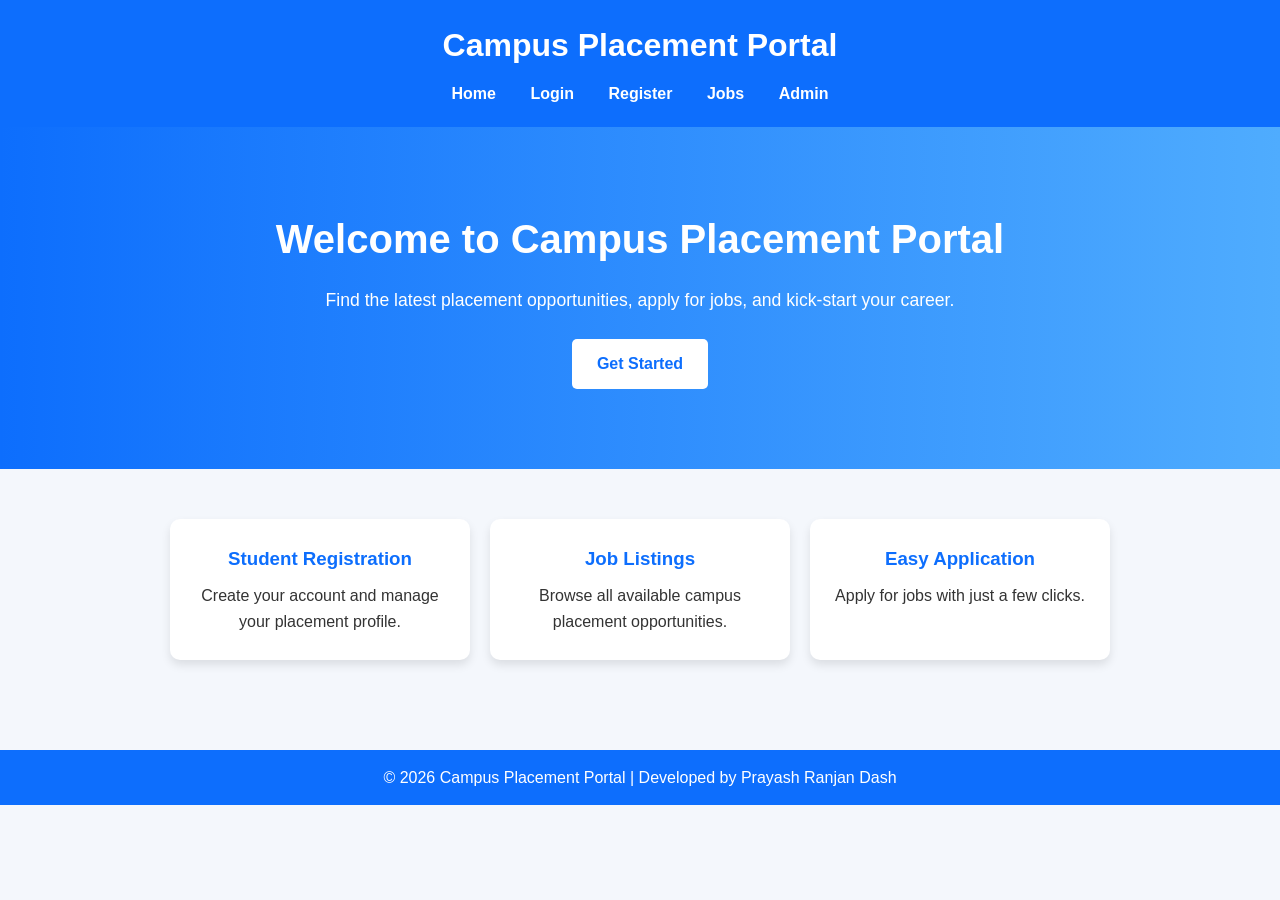
<file: index.html>
<!DOCTYPE html>
<html lang="en">
<head>
    <meta charset="UTF-8">
    <meta name="viewport" content="width=device-width, initial-scale=1.0">
    <title>Campus Placement Portal</title>
    <link rel="stylesheet" href="css/style.css">
</head>
<body>

<header>
    <h1>Campus Placement Portal</h1>
    <nav>
        <a href="index.html">Home</a>
        <a href="login.html">Login</a>
        <a href="register.html">Register</a>
        <a href="jobs.html">Jobs</a>
        <a href="admin.html">Admin</a>
    </nav>
</header>

<section class="hero">
    <h2>Welcome to Campus Placement Portal</h2>
    <p>
        Find the latest placement opportunities, apply for jobs,
        and kick-start your career.
    </p>

    <a href="register.html" class="btn">Get Started</a>
</section>

<section class="features">

    <div class="card">
        <h3>Student Registration</h3>
        <p>Create your account and manage your placement profile.</p>
    </div>

    <div class="card">
        <h3>Job Listings</h3>
        <p>Browse all available campus placement opportunities.</p>
    </div>

    <div class="card">
        <h3>Easy Application</h3>
        <p>Apply for jobs with just a few clicks.</p>
    </div>

</section>

<footer>
    <p>© 2026 Campus Placement Portal | Developed by Prayash Ranjan Dash</p>
</footer>

<script src="js/script.js"></script>

</body>
</html>
</file>
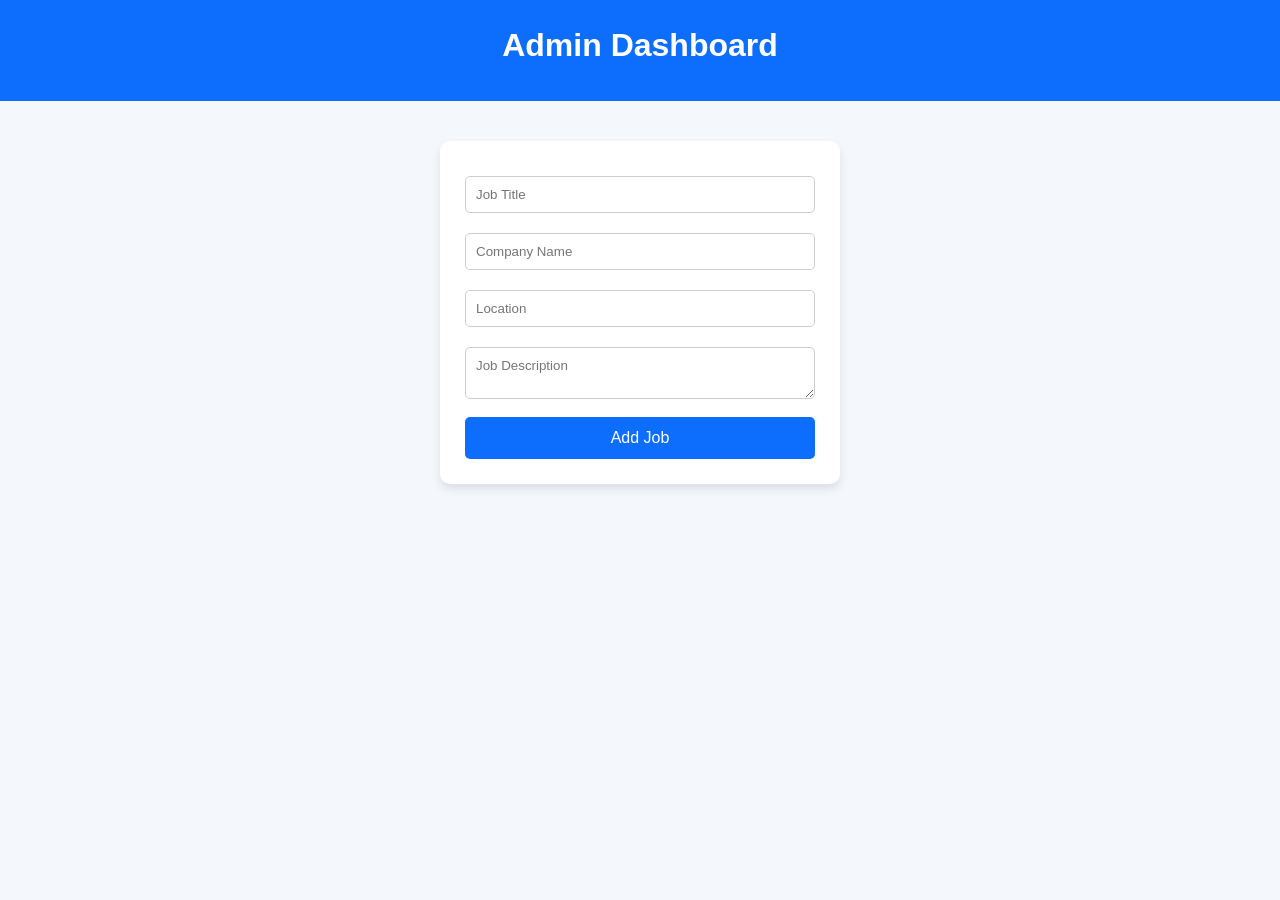
<file: admin.html>
<!DOCTYPE html>
<html lang="en">
<head>
<meta charset="UTF-8">
<meta name="viewport" content="width=device-width, initial-scale=1.0">
<title>Admin Dashboard</title>
<link rel="stylesheet" href="css/style.css">
</head>

<body>

<header>
<h1>Admin Dashboard</h1>
</header>

<form onsubmit="addJob(event)">

<input type="text" placeholder="Job Title" required>

<input type="text" placeholder="Company Name" required>

<input type="text" placeholder="Location" required>

<textarea placeholder="Job Description"></textarea>

<button type="submit">Add Job</button>

</form>

<script src="js/script.js"></script>

</body>
</html>
</file>
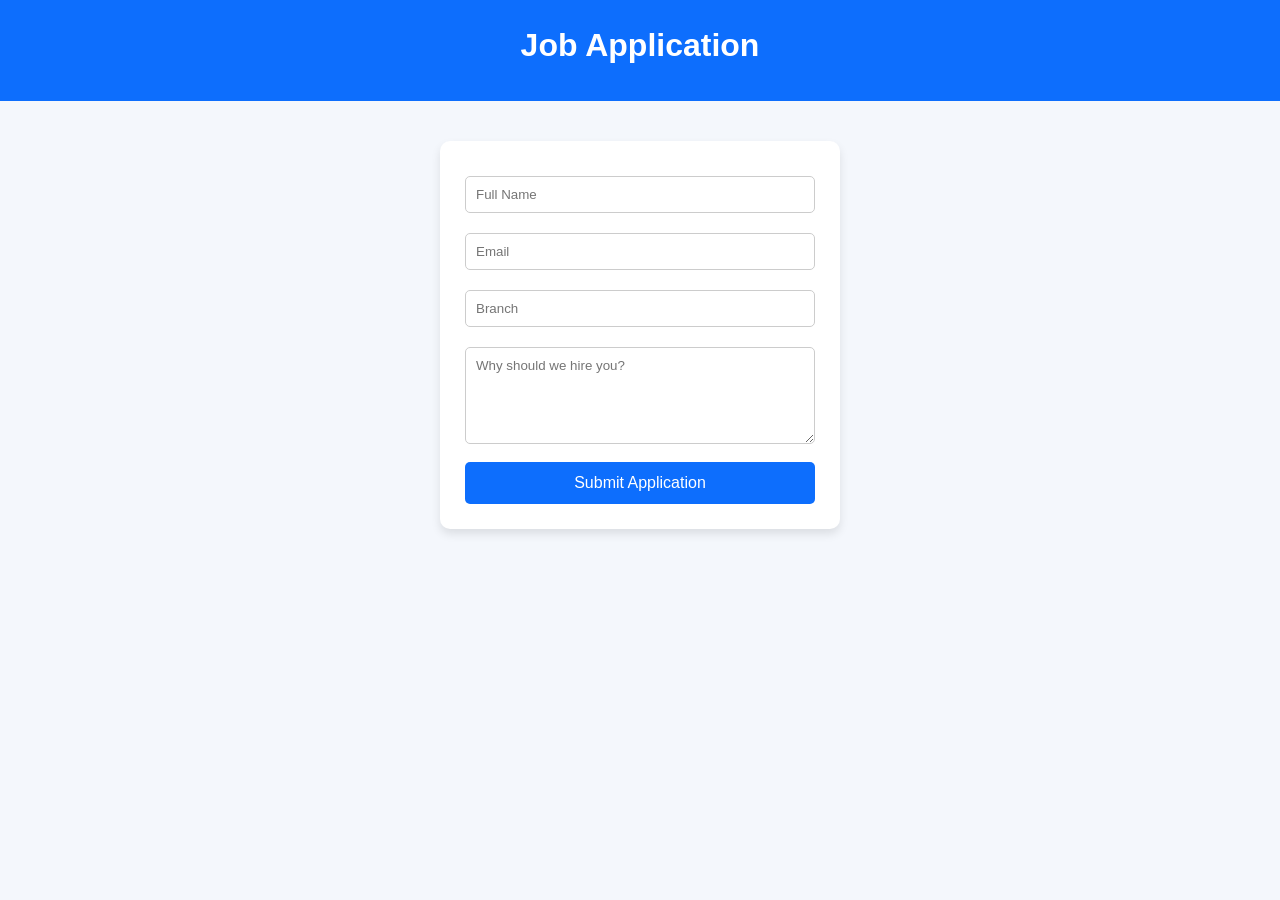
<file: apply.html>
<!DOCTYPE html>
<html lang="en">
<head>
<meta charset="UTF-8">
<meta name="viewport" content="width=device-width, initial-scale=1.0">
<title>Apply Job</title>
<link rel="stylesheet" href="css/style.css">
</head>

<body>

<header>
<h1>Job Application</h1>
</header>

<form onsubmit="applyJob(event)">

<input type="text" placeholder="Full Name" required>

<input type="email" placeholder="Email" required>

<input type="text" placeholder="Branch" required>

<textarea placeholder="Why should we hire you?" rows="5"></textarea>

<button type="submit">Submit Application</button>

</form>

<script src="js/script.js"></script>

</body>
</html>
</file>
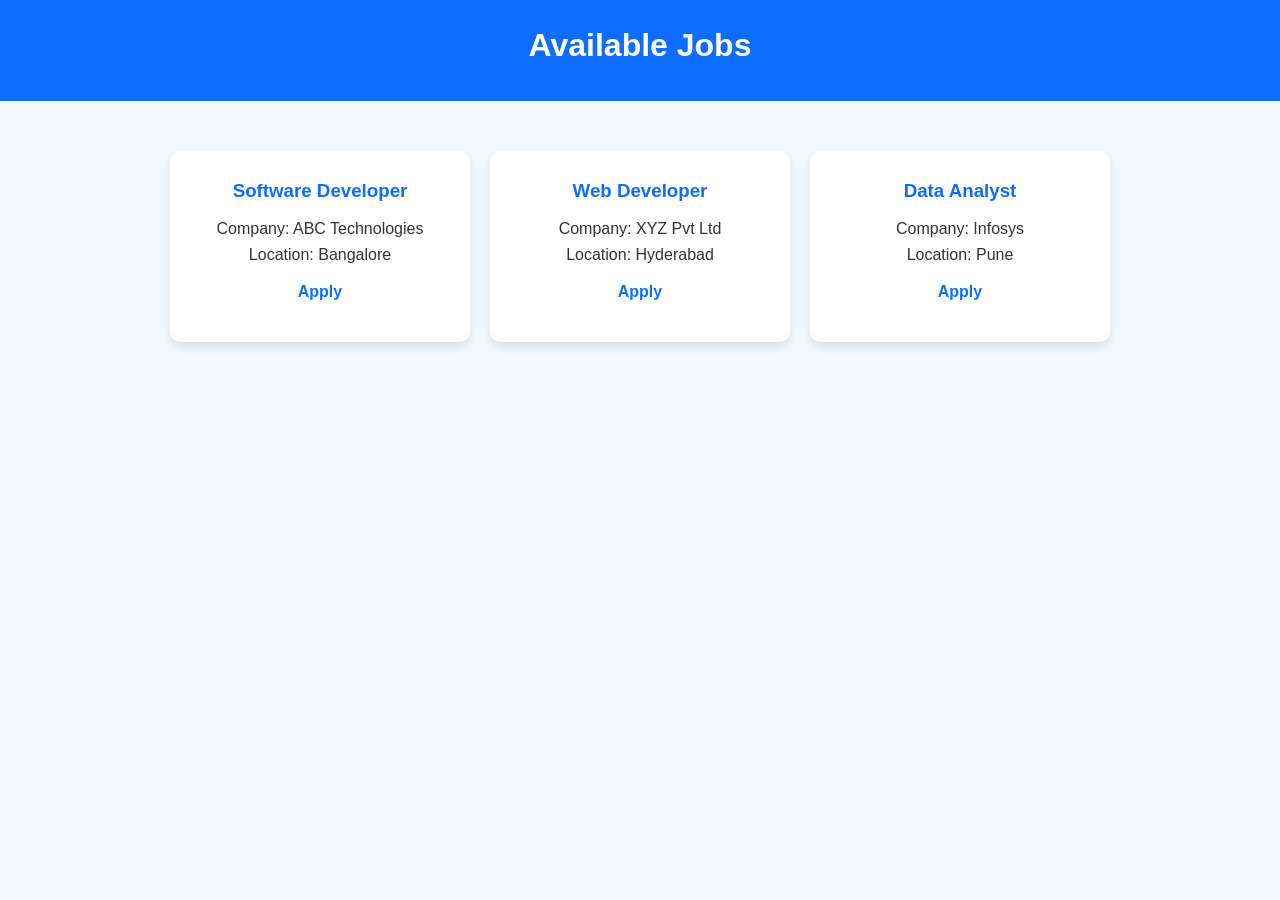
<file: jobs.html>
<!DOCTYPE html>
<html lang="en">
<head>
<meta charset="UTF-8">
<meta name="viewport" content="width=device-width, initial-scale=1.0">
<title>Available Jobs</title>
<link rel="stylesheet" href="css/style.css">
</head>

<body>

<header>
<h1>Available Jobs</h1>
</header>

<section class="features">

<div class="card">
<h3>Software Developer</h3>
<p>Company: ABC Technologies</p>
<p>Location: Bangalore</p>
<a href="apply.html" class="btn">Apply</a>
</div>

<div class="card">
<h3>Web Developer</h3>
<p>Company: XYZ Pvt Ltd</p>
<p>Location: Hyderabad</p>
<a href="apply.html" class="btn">Apply</a>
</div>

<div class="card">
<h3>Data Analyst</h3>
<p>Company: Infosys</p>
<p>Location: Pune</p>
<a href="apply.html" class="btn">Apply</a>
</div>

</section>

</body>
</html>
</file>
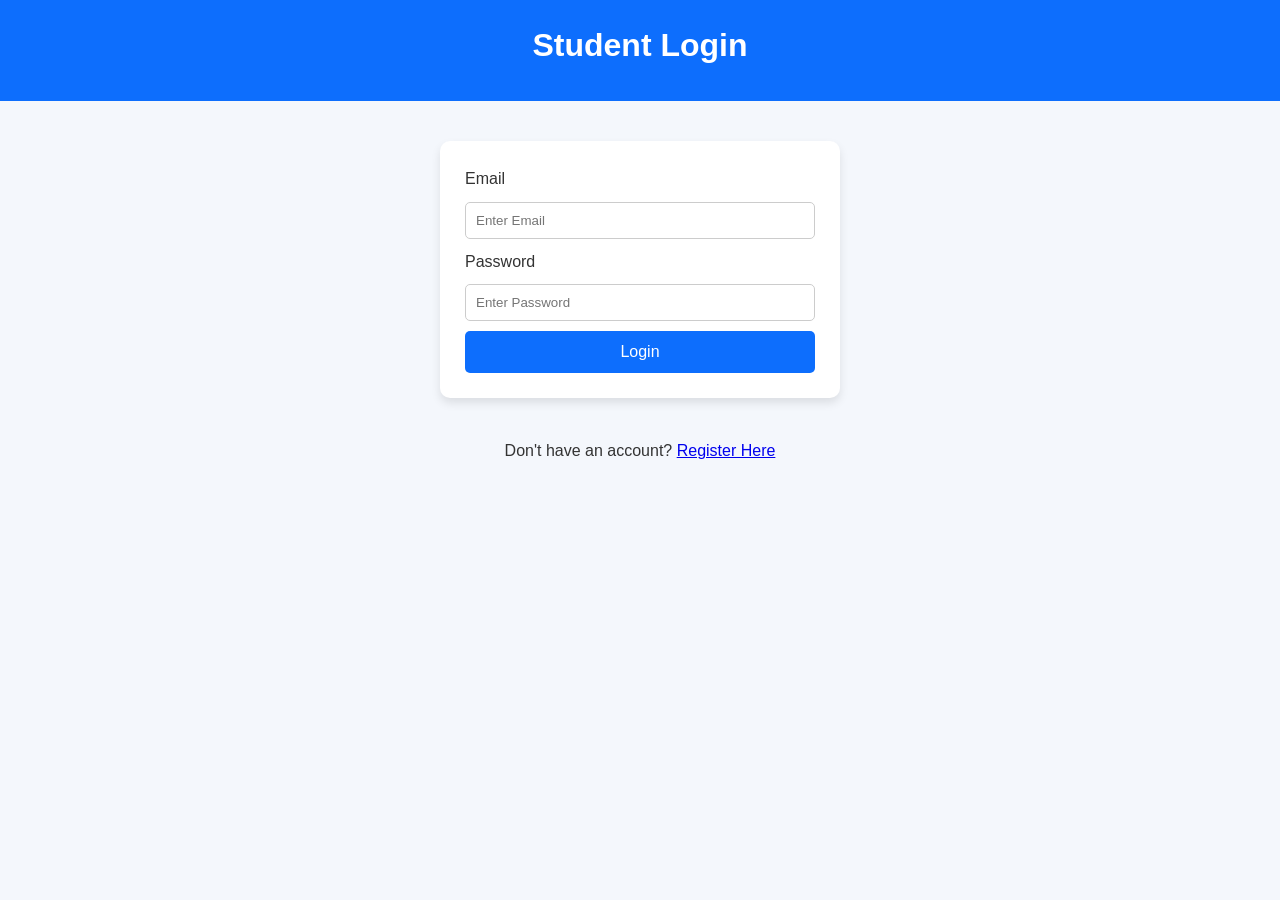
<file: login.html>
<!DOCTYPE html>
<html lang="en">
<head>
    <meta charset="UTF-8">
    <meta name="viewport" content="width=device-width, initial-scale=1.0">
    <title>Student Login</title>
    <link rel="stylesheet" href="css/style.css">
</head>
<body>

<header>
    <h1>Student Login</h1>
</header>

<form onsubmit="loginUser(event)">

    <label>Email</label>
    <input type="email" id="email" placeholder="Enter Email" required>

    <label>Password</label>
    <input type="password" id="password" placeholder="Enter Password" required>

    <button type="submit">Login</button>

</form>

<p style="text-align:center;">
    Don't have an account?
    <a href="register.html">Register Here</a>
</p>

<script src="js/script.js"></script>

</body>
</html>
</file>
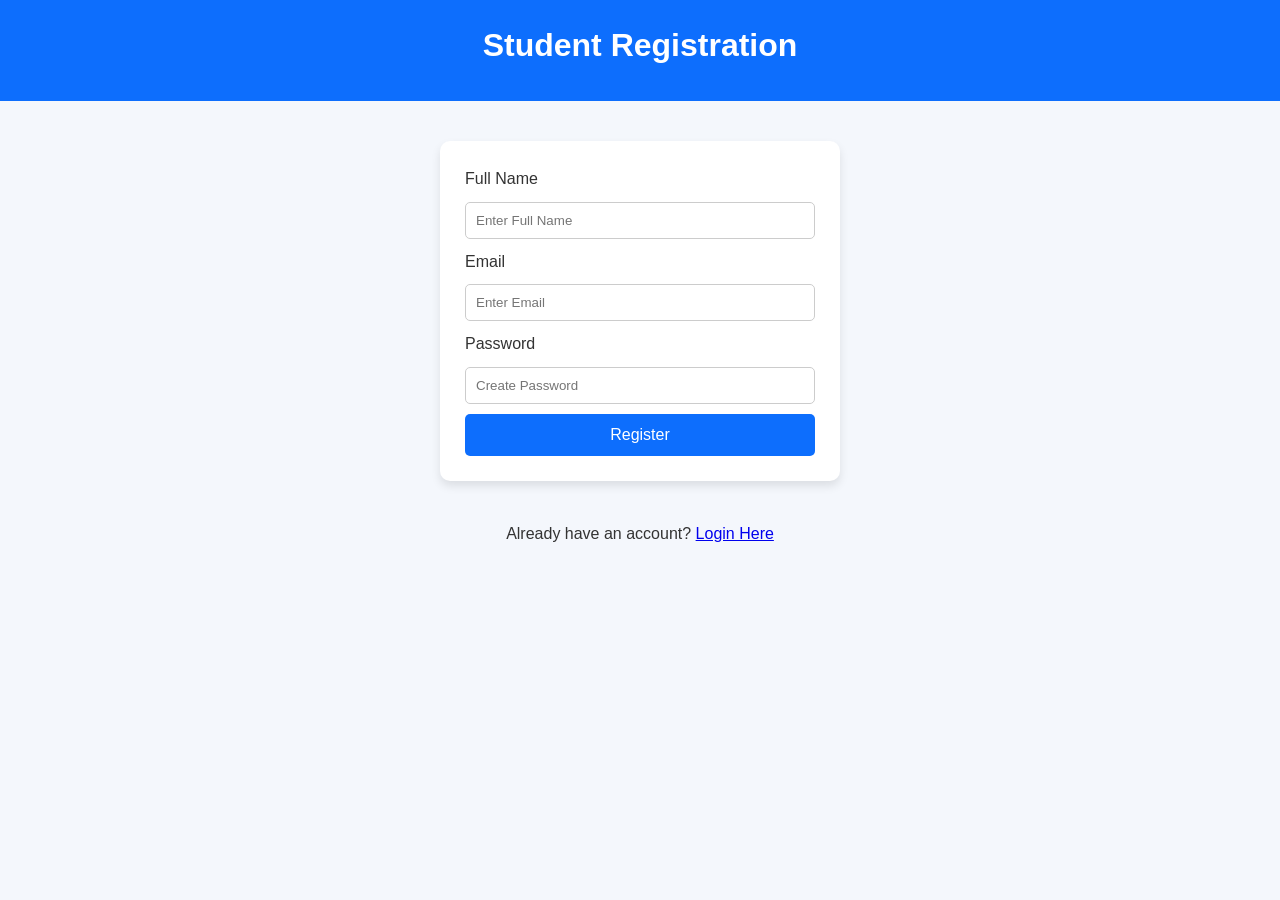
<file: register.html>
<!DOCTYPE html>
<html lang="en">
<head>
    <meta charset="UTF-8">
    <meta name="viewport" content="width=device-width, initial-scale=1.0">
    <title>Student Registration</title>
    <link rel="stylesheet" href="css/style.css">
</head>
<body>

<header>
    <h1>Student Registration</h1>
</header>

<form onsubmit="registerUser(event)">

    <label>Full Name</label>
    <input type="text" id="name" placeholder="Enter Full Name" required>

    <label>Email</label>
    <input type="email" id="email" placeholder="Enter Email" required>

    <label>Password</label>
    <input type="password" id="password" placeholder="Create Password" required>

    <button type="submit">Register</button>

</form>

<p style="text-align:center;">
    Already have an account?
    <a href="login.html">Login Here</a>
</p>

<script src="js/script.js"></script>

</body>
</html>
</file>
<file: css/style.css>
/* General Styles */
* {
    margin: 0;
    padding: 0;
    box-sizing: border-box;
    font-family: Arial, Helvetica, sans-serif;
}

body {
    background-color: #f4f7fc;
    color: #333;
    line-height: 1.6;
}

/* Header */
header {
    background: #0d6efd;
    color: white;
    padding: 20px;
    text-align: center;
}

header h1 {
    margin-bottom: 10px;
}

nav a {
    color: white;
    text-decoration: none;
    margin: 0 15px;
    font-weight: bold;
}

nav a:hover {
    color: #ffd700;
}

/* Hero Section */
.hero {
    text-align: center;
    padding: 80px 20px;
    background: linear-gradient(to right, #0d6efd, #4facfe);
    color: white;
}

.hero h2 {
    font-size: 2.5rem;
    margin-bottom: 15px;
}

.hero p {
    font-size: 1.1rem;
    margin-bottom: 25px;
}

.btn {
    display: inline-block;
    background: white;
    color: #0d6efd;
    padding: 12px 25px;
    text-decoration: none;
    border-radius: 5px;
    font-weight: bold;
}

.btn:hover {
    background: #ffd700;
    color: black;
}

/* Features */
.features {
    display: flex;
    justify-content: center;
    flex-wrap: wrap;
    padding: 50px 20px;
    gap: 20px;
}

.card {
    background: white;
    width: 300px;
    padding: 25px;
    border-radius: 10px;
    text-align: center;
    box-shadow: 0 5px 10px rgba(0,0,0,0.1);
}

.card h3 {
    color: #0d6efd;
    margin-bottom: 10px;
}

/* Forms */
form {
    max-width: 400px;
    margin: 40px auto;
    background: white;
    padding: 25px;
    border-radius: 10px;
    box-shadow: 0 5px 10px rgba(0,0,0,0.1);
}

form input,
form select,
form textarea {
    width: 100%;
    padding: 10px;
    margin: 10px 0;
    border: 1px solid #ccc;
    border-radius: 5px;
}

form button {
    width: 100%;
    background: #0d6efd;
    color: white;
    padding: 12px;
    border: none;
    border-radius: 5px;
    cursor: pointer;
    font-size: 16px;
}

form button:hover {
    background: #084298;
}

/* Footer */
footer {
    background: #0d6efd;
    color: white;
    text-align: center;
    padding: 15px;
    margin-top: 40px;
}

/* Responsive */
@media (max-width: 768px) {
    .features {
        flex-direction: column;
        align-items: center;
    }

    .hero h2 {
        font-size: 2rem;
    }
}
</file>
